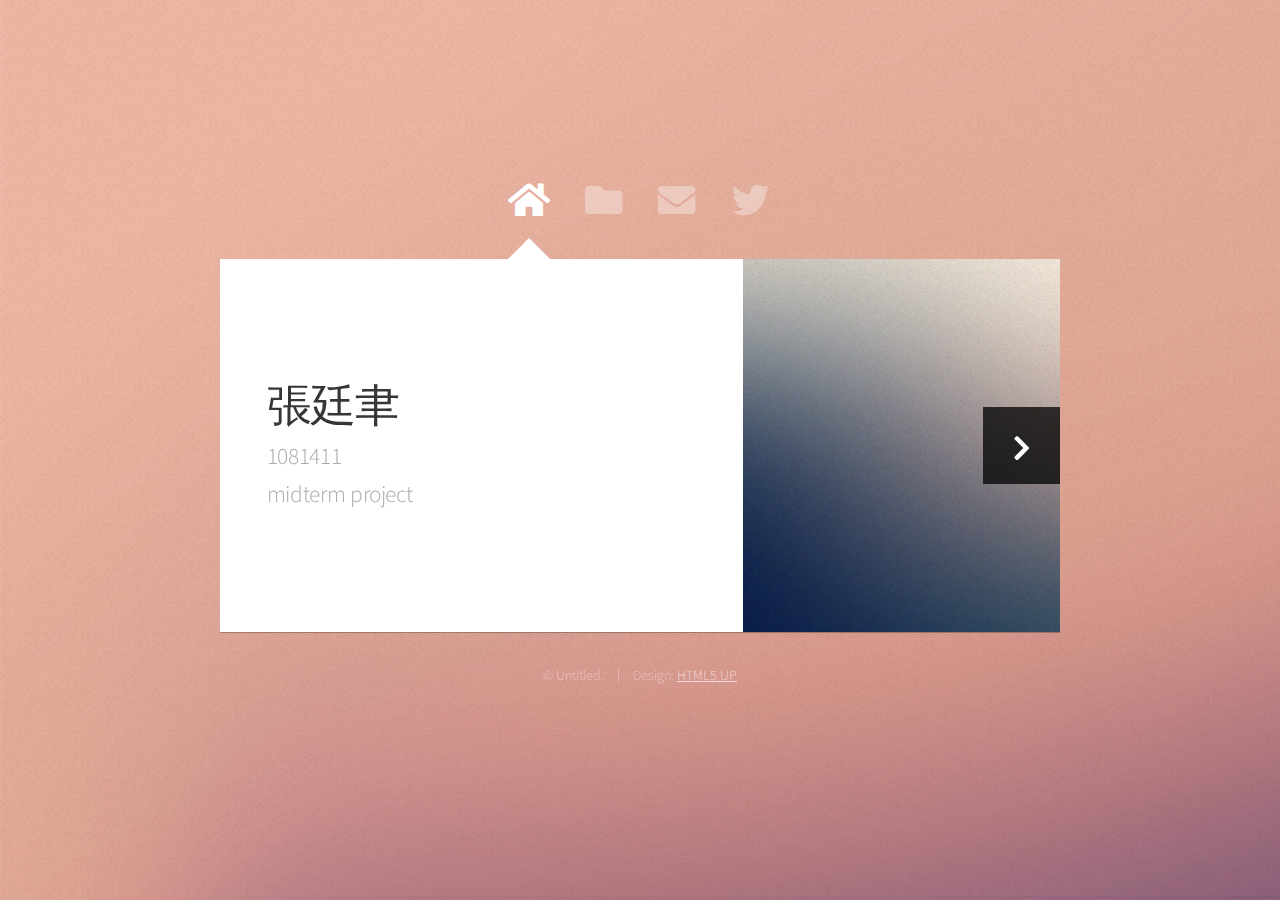
<file: index.html>
<!DOCTYPE HTML>
<html>
	<head>
		<title>Web Fundamentals Workshop</title>
		<meta charset="utf-8" />
		<meta name="viewport" content="width=device-width, initial-scale=1, user-scalable=no" />
		<link rel="stylesheet" href="assets/css/main.css" />
		<noscript><link rel="stylesheet" href="assets/css/noscript.css" /></noscript>
	</head>
	<body class="is-preload">

		<!-- Wrapper-->
			<div id="wrapper">

				<!-- Nav -->
					<nav id="nav">
						<a href="#" class="icon solid fa-home"><span>Home</span></a>
						<a href="#work" class="icon solid fa-folder"><span>Work</span></a>
						<a href="#contact" class="icon solid fa-envelope"><span>Contact</span></a>
						<a href="https://twitter.com/ajlkn" class="icon brands fa-twitter"><span>Twitter</span></a>
					</nav>

				<!-- Main -->
					<div id="main">

						<!-- Me -->
							<article id="home" class="panel intro">
								<header>
									<h1>張廷聿</h1>
									<p>1081411</p>
									<p>midterm project</p>
								</header>
								<a href="#work" class="jumplink pic">
									<span class="arrow icon solid fa-chevron-right"><span>See my work</span></span>
									<img src="images/me.jpg" alt="" />
								</a>
							</article>

						<!-- Work -->
							<article id="work" class="panel">
								<header>
									<h2>Work</h2>
								</header>
								<p>
									Phasellus enim sapien, blandit ullamcorper elementum eu, condimentum eu elit.
									Vestibulum ante ipsum primis in faucibus orci luctus et ultrices posuere cubilia
									luctus elit eget interdum.
								</p>
								<section>
									<div class="row">
										<div class="col-4 col-6-medium col-12-small">
											<a target="_blank" href="website_0307_1/index.html" class="image fit"><img src="images/pic01.jpg" alt=""></a>
										</div>
										<div class="col-4 col-6-medium col-12-small">
											<a target="_blank" href="website_0307_2/website_0307_2/index.html" class="image fit"><img src="images/pic02.jpg" alt=""></a>
										</div>
										<div class="col-4 col-6-medium col-12-small">
											<a target="_blank" href="website_0314_lab3/index.html" class="image fit"><img src="images/pic03.jpg" alt=""></a>
										</div>
										<div class="col-4 col-6-medium col-12-small">
											<a target="_blank" href="web_lab4/web_lab4/index.html" class="image fit"><img src="images/pic04.jpg" alt=""></a>
										</div>
										<div class="col-4 col-6-medium col-12-small">
											<a target="_blank" href="web_lab5/web_lab5/index.html" class="image fit"><img src="images/pic05.jpg" alt=""></a>
										</div>
										<div class="col-4 col-6-medium col-12-small">
											<a href="#" class="image fit"><img src="images/pic06.jpg" alt=""></a>
										</div>
										<div class="col-4 col-6-medium col-12-small">
											<a href="#" class="image fit"><img src="images/pic07.jpg" alt=""></a>
										</div>
										<div class="col-4 col-6-medium col-12-small">
											<a href="#" class="image fit"><img src="images/pic08.jpg" alt=""></a>
										</div>
										<div class="col-4 col-6-medium col-12-small">
											<a href="#" class="image fit"><img src="images/pic09.jpg" alt=""></a>
										</div>
										<div class="col-4 col-6-medium col-12-small">
											<a href="#" class="image fit"><img src="images/pic10.jpg" alt=""></a>
										</div>
										<div class="col-4 col-6-medium col-12-small">
											<a href="#" class="image fit"><img src="images/pic11.jpg" alt=""></a>
										</div>
										<div class="col-4 col-6-medium col-12-small">
											<a href="#" class="image fit"><img src="images/pic12.jpg" alt=""></a>
										</div>
									</div>
								</section>
							</article>

						<!-- Contact -->
							<article id="contact" class="panel">
								<header>
									<h2>Contact Me</h2>
								</header>
								<form action="#" method="post">
									<div>
										<div class="row">
											<div class="col-6 col-12-medium">
												<input type="text" name="name" placeholder="Name" />
											</div>
											<div class="col-6 col-12-medium">
												<input type="text" name="email" placeholder="Email" />
											</div>
											<div class="col-12">
												<input type="text" name="subject" placeholder="Subject" />
											</div>
											<div class="col-12">
												<textarea name="message" placeholder="Message" rows="6"></textarea>
											</div>
											<div class="col-12">
												<input type="submit" value="Send Message" />
											</div>
										</div>
									</div>
								</form>
							</article>

					</div>

				<!-- Footer -->
					<div id="footer">
						<ul class="copyright">
							<li>&copy; Untitled.</li><li>Design: <a href="http://html5up.net">HTML5 UP</a></li>
						</ul>
					</div>

			</div>

		<!-- Scripts -->
			<script src="assets/js/jquery.min.js"></script>
			<script src="assets/js/browser.min.js"></script>
			<script src="assets/js/breakpoints.min.js"></script>
			<script src="assets/js/util.js"></script>
			<script src="assets/js/main.js"></script>

	</body>
</html>
</file>
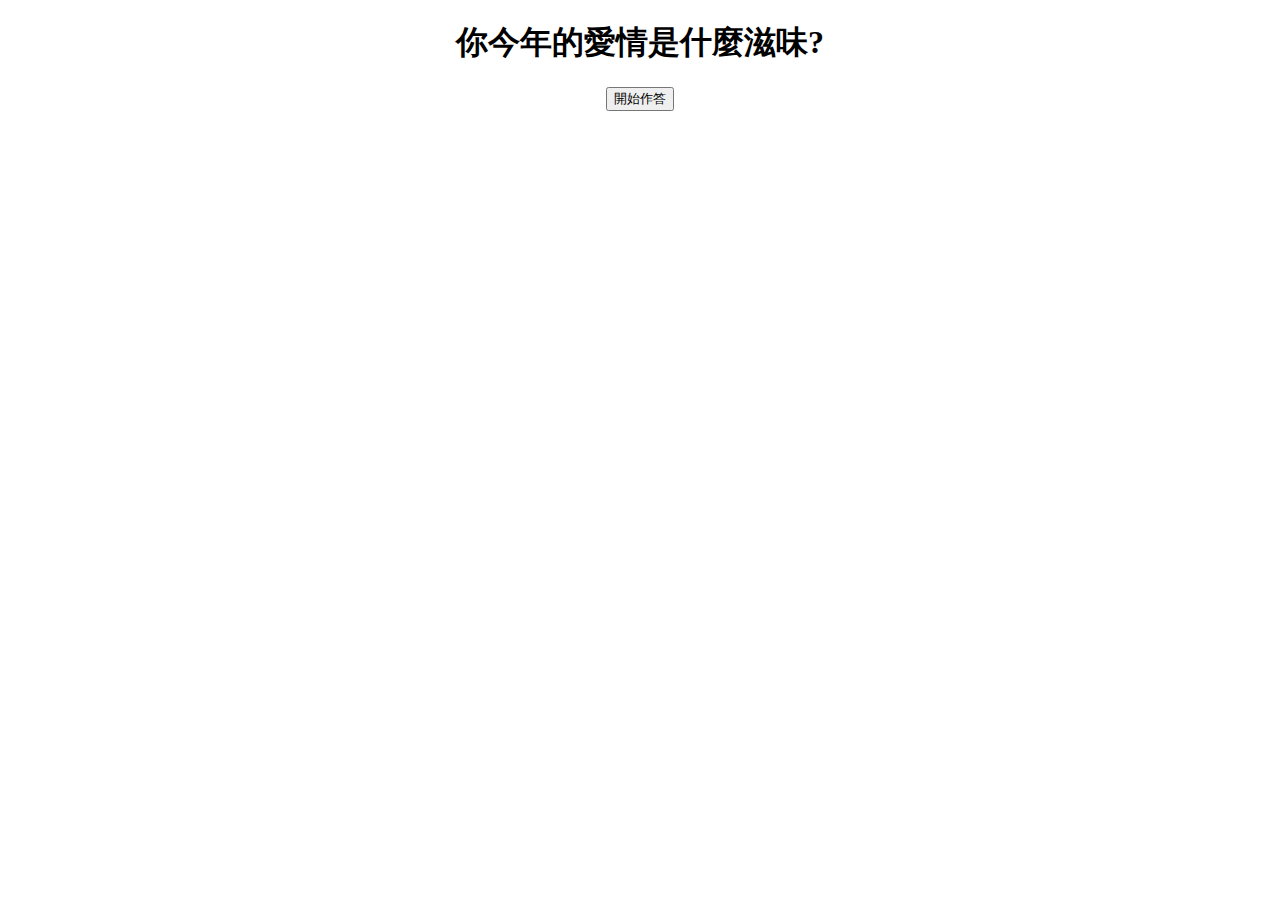
<file: website_0314_lab3/index.html>
<!DOCTYPE html>
<html>
    <head>
        <meta charset="utf-8">
        <title>MindQuiz</title>
        <link rel="stylesheet" href="style.css"> 
    </head><body>
        <h1>你今年的愛情是什麼滋味?</h1>
        <div>
            <h2 id="question"></h2>
            <div id="options"></div>
        </div>
        <input id="startButton"type="button"value="開始作答">
        <script src="https://code.jquery.com/jquery-3.6.0.min.js"></script>
        <script src="data.js"></script>
        <script src="main.js"></script>
    </body>
</html>
</file>
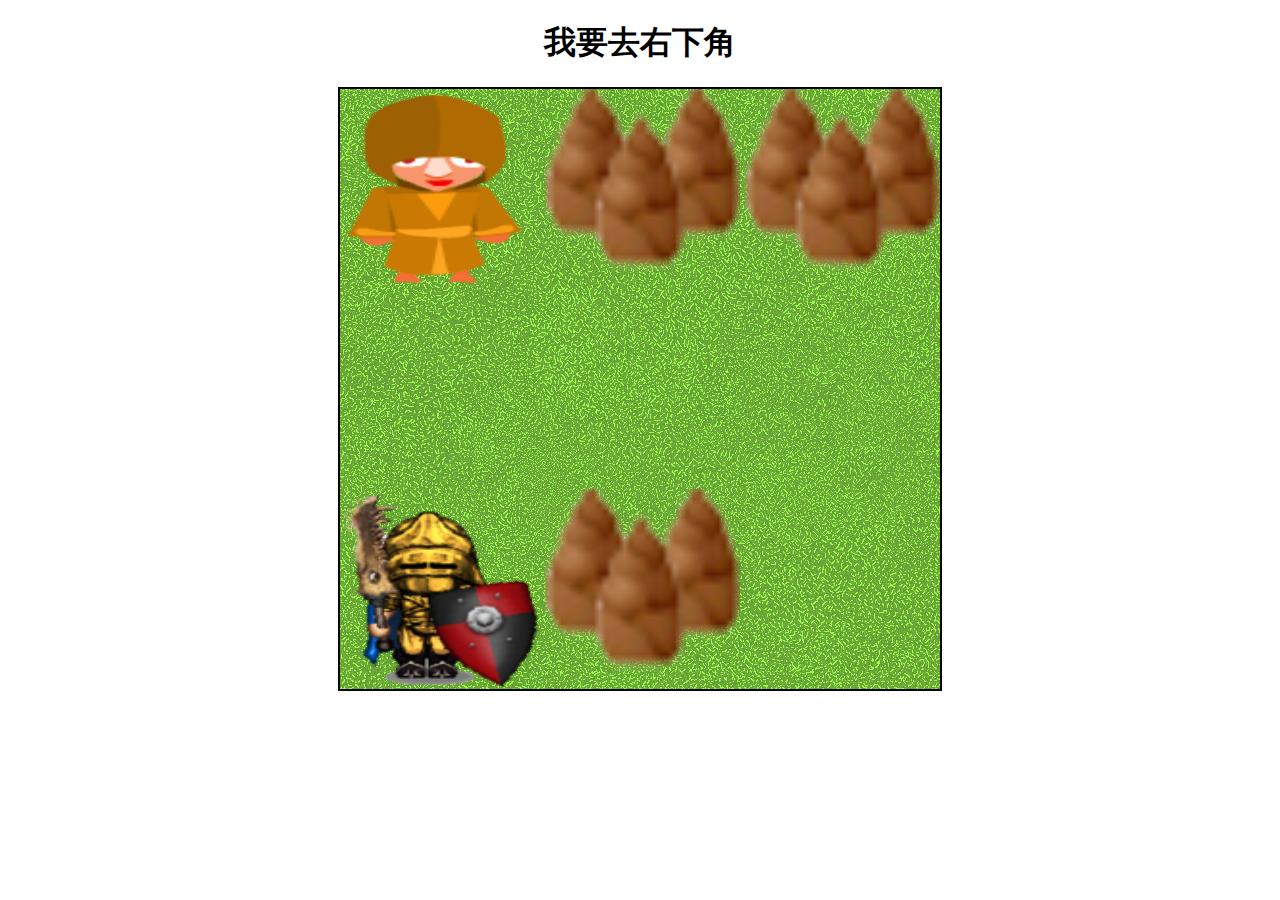
<file: web_lab4/web_lab4/index.html>
<!DOCTYPE html>
<html>
    <head>
        <meta charset="utf-8">
        <title>SimpleRPG</title>
        <link rel="stylesheet"href="style.css">
    </head>
    <body>
        <h1>我要去右下角</h1>
        <div><canvas id="myCanvas" width="600" height="600"></canvas>
            <p id="talkBox"></p>
        </div>
        <script src="https://code.jquery.com/jquery-3.6.0.min.js"></script>
        <script src="main.js"></script>
    </body>
</html>
</file>
<file: assets/css/noscript.css>
/* Wrapper */

	#wrapper {
		opacity: 1 !important;
	}

/* Nav */

	#nav a {
		opacity: 1.0;
	}

		#nav a:before, #nav a:after {
			display: none;
		}

		#nav a span {
			top: 0;
			opacity: 1.0;
		}

			#nav a span:after {
				display: none;
			}

/* Main */

	#main {
		background: none;
		box-shadow: none;
	}

		#main > .panel {
			background: #ffffff;
			margin-bottom: 2em;
		}

			#main > .panel:last-child {
				margin-bottom: 0;
			}
</file>
<file: website_0314_lab3/style.css>
body{
    text-align:center;
}
</file>
<file: web_lab4/web_lab4/style.css>
body{
    text-align:center;
}
canvas{
    border:2px solid black;
    background-image: url(images/grasses68.gif);
}
#talkBox{
    height:20px;
    color:brown;
    font-size:26px;
    font-weight:bold;
}
</file>
<file: assets/css/main.css>
@import url("https://fonts.googleapis.com/css?family=Source+Sans+Pro:300,400,300italic,400italic");
@import url("fontawesome-all.min.css");

html, body, div, span, applet, object,
iframe, h1, h2, h3, h4, h5, h6, p, blockquote,
pre, a, abbr, acronym, address, big, cite,
code, del, dfn, em, img, ins, kbd, q, s, samp,
small, strike, strong, sub, sup, tt, var, b,
u, i, center, dl, dt, dd, ol, ul, li, fieldset,
form, label, legend, table, caption, tbody,
tfoot, thead, tr, th, td, article, aside,
canvas, details, embed, figure, figcaption,
footer, header, hgroup, menu, nav, output, ruby,
section, summary, time, mark, audio, video {
	margin: 0;
	padding: 0;
	border: 0;
	font-size: 100%;
	font: inherit;
	vertical-align: baseline;}

article, aside, details, figcaption, figure,
footer, header, hgroup, menu, nav, section {
	display: block;}

body {
	line-height: 1;
}

ol, ul {
	list-style: none;
}

blockquote, q {
	quotes: none;
}

	blockquote:before, blockquote:after, q:before, q:after {
		content: '';
		content: none;
	}

table {
	border-collapse: collapse;
	border-spacing: 0;
}

body {
	-webkit-text-size-adjust: none;
}

mark {
	background-color: transparent;
	color: inherit;
}

input::-moz-focus-inner {
	border: 0;
	padding: 0;
}

input, select, textarea {
	-moz-appearance: none;
	-webkit-appearance: none;
	-ms-appearance: none;
	appearance: none;
}

/* Row */

	.row {
		display: flex;
		flex-wrap: wrap;
		box-sizing: border-box;
		align-items: stretch;
	}

		.row > * {
			box-sizing: border-box;
		}

		.row.gtr-uniform > * > :last-child {
			margin-bottom: 0;
		}

		.row.aln-left {
			justify-content: flex-start;
		}

		.row.aln-center {
			justify-content: center;
		}

		.row.aln-right {
			justify-content: flex-end;
		}

		.row.aln-top {
			align-items: flex-start;
		}

		.row.aln-middle {
			align-items: center;
		}

		.row.aln-bottom {
			align-items: flex-end;
		}

		.row > .imp {
			order: -1;
		}

		.row > .col-1 {
			width: 8.33333%;
		}

		.row > .off-1 {
			margin-left: 8.33333%;
		}

		.row > .col-2 {
			width: 16.66667%;
		}

		.row > .off-2 {
			margin-left: 16.66667%;
		}

		.row > .col-3 {
			width: 25%;
		}

		.row > .off-3 {
			margin-left: 25%;
		}

		.row > .col-4 {
			width: 33.33333%;
		}

		.row > .off-4 {
			margin-left: 33.33333%;
		}

		.row > .col-5 {
			width: 41.66667%;
		}

		.row > .off-5 {
			margin-left: 41.66667%;
		}

		.row > .col-6 {
			width: 50%;
		}

		.row > .off-6 {
			margin-left: 50%;
		}

		.row > .col-7 {
			width: 58.33333%;
		}

		.row > .off-7 {
			margin-left: 58.33333%;
		}

		.row > .col-8 {
			width: 66.66667%;
		}

		.row > .off-8 {
			margin-left: 66.66667%;
		}

		.row > .col-9 {
			width: 75%;
		}

		.row > .off-9 {
			margin-left: 75%;
		}

		.row > .col-10 {
			width: 83.33333%;
		}

		.row > .off-10 {
			margin-left: 83.33333%;
		}

		.row > .col-11 {
			width: 91.66667%;
		}

		.row > .off-11 {
			margin-left: 91.66667%;
		}

		.row > .col-12 {
			width: 100%;
		}

		.row > .off-12 {
			margin-left: 100%;
		}

		.row.gtr-0 {
			margin-top: 0em;
			margin-left: 0em;
		}

			.row.gtr-0 > * {
				padding: 0em 0 0 0em;
			}

			.row.gtr-0.gtr-uniform {
				margin-top: 0em;
			}

				.row.gtr-0.gtr-uniform > * {
					padding-top: 0em;
				}

		.row.gtr-25 {
			margin-top: -0.3125em;
			margin-left: -0.3125em;
		}

			.row.gtr-25 > * {
				padding: 0.3125em 0 0 0.3125em;
			}

			.row.gtr-25.gtr-uniform {
				margin-top: -0.3125em;
			}

				.row.gtr-25.gtr-uniform > * {
					padding-top: 0.3125em;
				}

		.row.gtr-50 {
			margin-top: -0.625em;
			margin-left: -0.625em;
		}

			.row.gtr-50 > * {
				padding: 0.625em 0 0 0.625em;
			}

			.row.gtr-50.gtr-uniform {
				margin-top: -0.625em;
			}

				.row.gtr-50.gtr-uniform > * {
					padding-top: 0.625em;
				}

		.row {
			margin-top: -1.25em;
			margin-left: -1.25em;
		}

			.row > * {
				padding: 1.25em 0 0 1.25em;
			}

			.row.gtr-uniform {
				margin-top: -1.25em;
			}

				.row.gtr-uniform > * {
					padding-top: 1.25em;
				}

		.row.gtr-150 {
			margin-top: -1.875em;
			margin-left: -1.875em;
		}

			.row.gtr-150 > * {
				padding: 1.875em 0 0 1.875em;
			}

			.row.gtr-150.gtr-uniform {
				margin-top: -1.875em;
			}

				.row.gtr-150.gtr-uniform > * {
					padding-top: 1.875em;
				}

		.row.gtr-200 {
			margin-top: -2.5em;
			margin-left: -2.5em;
		}

			.row.gtr-200 > * {
				padding: 2.5em 0 0 2.5em;
			}

			.row.gtr-200.gtr-uniform {
				margin-top: -2.5em;
			}

				.row.gtr-200.gtr-uniform > * {
					padding-top: 2.5em;
				}

		@media screen and (max-width: 1680px) {

			.row {
				display: flex;
				flex-wrap: wrap;
				box-sizing: border-box;
				align-items: stretch;
			}

				.row > * {
					box-sizing: border-box;
				}

				.row.gtr-uniform > * > :last-child {
					margin-bottom: 0;
				}

				.row.aln-left {
					justify-content: flex-start;
				}

				.row.aln-center {
					justify-content: center;
				}

				.row.aln-right {
					justify-content: flex-end;
				}

				.row.aln-top {
					align-items: flex-start;
				}

				.row.aln-middle {
					align-items: center;
				}

				.row.aln-bottom {
					align-items: flex-end;
				}

				.row > .imp-xlarge {
					order: -1;
				}

				.row > .col-1-xlarge {
					width: 8.33333%;
				}

				.row > .off-1-xlarge {
					margin-left: 8.33333%;
				}

				.row > .col-2-xlarge {
					width: 16.66667%;
				}

				.row > .off-2-xlarge {
					margin-left: 16.66667%;
				}

				.row > .col-3-xlarge {
					width: 25%;
				}

				.row > .off-3-xlarge {
					margin-left: 25%;
				}

				.row > .col-4-xlarge {
					width: 33.33333%;
				}

				.row > .off-4-xlarge {
					margin-left: 33.33333%;
				}

				.row > .col-5-xlarge {
					width: 41.66667%;
				}

				.row > .off-5-xlarge {
					margin-left: 41.66667%;
				}

				.row > .col-6-xlarge {
					width: 50%;
				}

				.row > .off-6-xlarge {
					margin-left: 50%;
				}

				.row > .col-7-xlarge {
					width: 58.33333%;
				}

				.row > .off-7-xlarge {
					margin-left: 58.33333%;
				}

				.row > .col-8-xlarge {
					width: 66.66667%;
				}

				.row > .off-8-xlarge {
					margin-left: 66.66667%;
				}

				.row > .col-9-xlarge {
					width: 75%;
				}

				.row > .off-9-xlarge {
					margin-left: 75%;
				}

				.row > .col-10-xlarge {
					width: 83.33333%;
				}

				.row > .off-10-xlarge {
					margin-left: 83.33333%;
				}

				.row > .col-11-xlarge {
					width: 91.66667%;
				}

				.row > .off-11-xlarge {
					margin-left: 91.66667%;
				}

				.row > .col-12-xlarge {
					width: 100%;
				}

				.row > .off-12-xlarge {
					margin-left: 100%;
				}

				.row.gtr-0 {
					margin-top: 0em;
					margin-left: 0em;
				}

					.row.gtr-0 > * {
						padding: 0em 0 0 0em;
					}

					.row.gtr-0.gtr-uniform {
						margin-top: 0em;
					}

						.row.gtr-0.gtr-uniform > * {
							padding-top: 0em;
						}

				.row.gtr-25 {
					margin-top: -0.3125em;
					margin-left: -0.3125em;
				}

					.row.gtr-25 > * {
						padding: 0.3125em 0 0 0.3125em;
					}

					.row.gtr-25.gtr-uniform {
						margin-top: -0.3125em;
					}

						.row.gtr-25.gtr-uniform > * {
							padding-top: 0.3125em;
						}

				.row.gtr-50 {
					margin-top: -0.625em;
					margin-left: -0.625em;
				}

					.row.gtr-50 > * {
						padding: 0.625em 0 0 0.625em;
					}

					.row.gtr-50.gtr-uniform {
						margin-top: -0.625em;
					}

						.row.gtr-50.gtr-uniform > * {
							padding-top: 0.625em;
						}

				.row {
					margin-top: -1.25em;
					margin-left: -1.25em;
				}

					.row > * {
						padding: 1.25em 0 0 1.25em;
					}

					.row.gtr-uniform {
						margin-top: -1.25em;
					}

						.row.gtr-uniform > * {
							padding-top: 1.25em;
						}

				.row.gtr-150 {
					margin-top: -1.875em;
					margin-left: -1.875em;
				}

					.row.gtr-150 > * {
						padding: 1.875em 0 0 1.875em;
					}

					.row.gtr-150.gtr-uniform {
						margin-top: -1.875em;
					}

						.row.gtr-150.gtr-uniform > * {
							padding-top: 1.875em;
						}

				.row.gtr-200 {
					margin-top: -2.5em;
					margin-left: -2.5em;
				}

					.row.gtr-200 > * {
						padding: 2.5em 0 0 2.5em;
					}

					.row.gtr-200.gtr-uniform {
						margin-top: -2.5em;
					}

						.row.gtr-200.gtr-uniform > * {
							padding-top: 2.5em;
						}

		}

		@media screen and (max-width: 1280px) {

			.row {
				display: flex;
				flex-wrap: wrap;
				box-sizing: border-box;
				align-items: stretch;
			}

				.row > * {
					box-sizing: border-box;
				}

				.row.gtr-uniform > * > :last-child {
					margin-bottom: 0;
				}

				.row.aln-left {
					justify-content: flex-start;
				}

				.row.aln-center {
					justify-content: center;
				}

				.row.aln-right {
					justify-content: flex-end;
				}

				.row.aln-top {
					align-items: flex-start;
				}

				.row.aln-middle {
					align-items: center;
				}

				.row.aln-bottom {
					align-items: flex-end;
				}

				.row > .imp-large {
					order: -1;
				}

				.row > .col-1-large {
					width: 8.33333%;
				}

				.row > .off-1-large {
					margin-left: 8.33333%;
				}

				.row > .col-2-large {
					width: 16.66667%;
				}

				.row > .off-2-large {
					margin-left: 16.66667%;
				}

				.row > .col-3-large {
					width: 25%;
				}

				.row > .off-3-large {
					margin-left: 25%;
				}

				.row > .col-4-large {
					width: 33.33333%;
				}

				.row > .off-4-large {
					margin-left: 33.33333%;
				}

				.row > .col-5-large {
					width: 41.66667%;
				}

				.row > .off-5-large {
					margin-left: 41.66667%;
				}

				.row > .col-6-large {
					width: 50%;
				}

				.row > .off-6-large {
					margin-left: 50%;
				}

				.row > .col-7-large {
					width: 58.33333%;
				}

				.row > .off-7-large {
					margin-left: 58.33333%;
				}

				.row > .col-8-large {
					width: 66.66667%;
				}

				.row > .off-8-large {
					margin-left: 66.66667%;
				}

				.row > .col-9-large {
					width: 75%;
				}

				.row > .off-9-large {
					margin-left: 75%;
				}

				.row > .col-10-large {
					width: 83.33333%;
				}

				.row > .off-10-large {
					margin-left: 83.33333%;
				}

				.row > .col-11-large {
					width: 91.66667%;
				}

				.row > .off-11-large {
					margin-left: 91.66667%;
				}

				.row > .col-12-large {
					width: 100%;
				}

				.row > .off-12-large {
					margin-left: 100%;
				}

				.row.gtr-0 {
					margin-top: 0em;
					margin-left: 0em;
				}

					.row.gtr-0 > * {
						padding: 0em 0 0 0em;
					}

					.row.gtr-0.gtr-uniform {
						margin-top: 0em;
					}

						.row.gtr-0.gtr-uniform > * {
							padding-top: 0em;
						}

				.row.gtr-25 {
					margin-top: -0.3125em;
					margin-left: -0.3125em;
				}

					.row.gtr-25 > * {
						padding: 0.3125em 0 0 0.3125em;
					}

					.row.gtr-25.gtr-uniform {
						margin-top: -0.3125em;
					}

						.row.gtr-25.gtr-uniform > * {
							padding-top: 0.3125em;
						}

				.row.gtr-50 {
					margin-top: -0.625em;
					margin-left: -0.625em;
				}

					.row.gtr-50 > * {
						padding: 0.625em 0 0 0.625em;
					}

					.row.gtr-50.gtr-uniform {
						margin-top: -0.625em;
					}

						.row.gtr-50.gtr-uniform > * {
							padding-top: 0.625em;
						}

				.row {
					margin-top: -1.25em;
					margin-left: -1.25em;
				}

					.row > * {
						padding: 1.25em 0 0 1.25em;
					}

					.row.gtr-uniform {
						margin-top: -1.25em;
					}

						.row.gtr-uniform > * {
							padding-top: 1.25em;
						}

				.row.gtr-150 {
					margin-top: -1.875em;
					margin-left: -1.875em;
				}

					.row.gtr-150 > * {
						padding: 1.875em 0 0 1.875em;
					}

					.row.gtr-150.gtr-uniform {
						margin-top: -1.875em;
					}

						.row.gtr-150.gtr-uniform > * {
							padding-top: 1.875em;
						}

				.row.gtr-200 {
					margin-top: -2.5em;
					margin-left: -2.5em;
				}

					.row.gtr-200 > * {
						padding: 2.5em 0 0 2.5em;
					}

					.row.gtr-200.gtr-uniform {
						margin-top: -2.5em;
					}

						.row.gtr-200.gtr-uniform > * {
							padding-top: 2.5em;
						}

		}

		@media screen and (max-width: 980px) {

			.row {
				display: flex;
				flex-wrap: wrap;
				box-sizing: border-box;
				align-items: stretch;
			}

				.row > * {
					box-sizing: border-box;
				}

				.row.gtr-uniform > * > :last-child {
					margin-bottom: 0;
				}

				.row.aln-left {
					justify-content: flex-start;
				}

				.row.aln-center {
					justify-content: center;
				}

				.row.aln-right {
					justify-content: flex-end;
				}

				.row.aln-top {
					align-items: flex-start;
				}

				.row.aln-middle {
					align-items: center;
				}

				.row.aln-bottom {
					align-items: flex-end;
				}

				.row > .imp-medium {
					order: -1;
				}

				.row > .col-1-medium {
					width: 8.33333%;
				}

				.row > .off-1-medium {
					margin-left: 8.33333%;
				}

				.row > .col-2-medium {
					width: 16.66667%;
				}

				.row > .off-2-medium {
					margin-left: 16.66667%;
				}

				.row > .col-3-medium {
					width: 25%;
				}

				.row > .off-3-medium {
					margin-left: 25%;
				}

				.row > .col-4-medium {
					width: 33.33333%;
				}

				.row > .off-4-medium {
					margin-left: 33.33333%;
				}

				.row > .col-5-medium {
					width: 41.66667%;
				}

				.row > .off-5-medium {
					margin-left: 41.66667%;
				}

				.row > .col-6-medium {
					width: 50%;
				}

				.row > .off-6-medium {
					margin-left: 50%;
				}

				.row > .col-7-medium {
					width: 58.33333%;
				}

				.row > .off-7-medium {
					margin-left: 58.33333%;
				}

				.row > .col-8-medium {
					width: 66.66667%;
				}

				.row > .off-8-medium {
					margin-left: 66.66667%;
				}

				.row > .col-9-medium {
					width: 75%;
				}

				.row > .off-9-medium {
					margin-left: 75%;
				}

				.row > .col-10-medium {
					width: 83.33333%;
				}

				.row > .off-10-medium {
					margin-left: 83.33333%;
				}

				.row > .col-11-medium {
					width: 91.66667%;
				}

				.row > .off-11-medium {
					margin-left: 91.66667%;
				}

				.row > .col-12-medium {
					width: 100%;
				}

				.row > .off-12-medium {
					margin-left: 100%;
				}

				.row.gtr-0 {
					margin-top: 0em;
					margin-left: 0em;
				}

					.row.gtr-0 > * {
						padding: 0em 0 0 0em;
					}

					.row.gtr-0.gtr-uniform {
						margin-top: 0em;
					}

						.row.gtr-0.gtr-uniform > * {
							padding-top: 0em;
						}

				.row.gtr-25 {
					margin-top: -0.3125em;
					margin-left: -0.3125em;
				}

					.row.gtr-25 > * {
						padding: 0.3125em 0 0 0.3125em;
					}

					.row.gtr-25.gtr-uniform {
						margin-top: -0.3125em;
					}

						.row.gtr-25.gtr-uniform > * {
							padding-top: 0.3125em;
						}

				.row.gtr-50 {
					margin-top: -0.625em;
					margin-left: -0.625em;
				}

					.row.gtr-50 > * {
						padding: 0.625em 0 0 0.625em;
					}

					.row.gtr-50.gtr-uniform {
						margin-top: -0.625em;
					}

						.row.gtr-50.gtr-uniform > * {
							padding-top: 0.625em;
						}

				.row {
					margin-top: -1.25em;
					margin-left: -1.25em;
				}

					.row > * {
						padding: 1.25em 0 0 1.25em;
					}

					.row.gtr-uniform {
						margin-top: -1.25em;
					}

						.row.gtr-uniform > * {
							padding-top: 1.25em;
						}

				.row.gtr-150 {
					margin-top: -1.875em;
					margin-left: -1.875em;
				}

					.row.gtr-150 > * {
						padding: 1.875em 0 0 1.875em;
					}

					.row.gtr-150.gtr-uniform {
						margin-top: -1.875em;
					}

						.row.gtr-150.gtr-uniform > * {
							padding-top: 1.875em;
						}

				.row.gtr-200 {
					margin-top: -2.5em;
					margin-left: -2.5em;
				}

					.row.gtr-200 > * {
						padding: 2.5em 0 0 2.5em;
					}

					.row.gtr-200.gtr-uniform {
						margin-top: -2.5em;
					}

						.row.gtr-200.gtr-uniform > * {
							padding-top: 2.5em;
						}

		}

		@media screen and (max-width: 736px) {

			.row {
				display: flex;
				flex-wrap: wrap;
				box-sizing: border-box;
				align-items: stretch;
			}

				.row > * {
					box-sizing: border-box;
				}

				.row.gtr-uniform > * > :last-child {
					margin-bottom: 0;
				}

				.row.aln-left {
					justify-content: flex-start;
				}

				.row.aln-center {
					justify-content: center;
				}

				.row.aln-right {
					justify-content: flex-end;
				}

				.row.aln-top {
					align-items: flex-start;
				}

				.row.aln-middle {
					align-items: center;
				}

				.row.aln-bottom {
					align-items: flex-end;
				}

				.row > .imp-small {
					order: -1;
				}

				.row > .col-1-small {
					width: 8.33333%;
				}

				.row > .off-1-small {
					margin-left: 8.33333%;
				}

				.row > .col-2-small {
					width: 16.66667%;
				}

				.row > .off-2-small {
					margin-left: 16.66667%;
				}

				.row > .col-3-small {
					width: 25%;
				}

				.row > .off-3-small {
					margin-left: 25%;
				}

				.row > .col-4-small {
					width: 33.33333%;
				}

				.row > .off-4-small {
					margin-left: 33.33333%;
				}

				.row > .col-5-small {
					width: 41.66667%;
				}

				.row > .off-5-small {
					margin-left: 41.66667%;
				}

				.row > .col-6-small {
					width: 50%;
				}

				.row > .off-6-small {
					margin-left: 50%;
				}

				.row > .col-7-small {
					width: 58.33333%;
				}

				.row > .off-7-small {
					margin-left: 58.33333%;
				}

				.row > .col-8-small {
					width: 66.66667%;
				}

				.row > .off-8-small {
					margin-left: 66.66667%;
				}

				.row > .col-9-small {
					width: 75%;
				}

				.row > .off-9-small {
					margin-left: 75%;
				}

				.row > .col-10-small {
					width: 83.33333%;
				}

				.row > .off-10-small {
					margin-left: 83.33333%;
				}

				.row > .col-11-small {
					width: 91.66667%;
				}

				.row > .off-11-small {
					margin-left: 91.66667%;
				}

				.row > .col-12-small {
					width: 100%;
				}

				.row > .off-12-small {
					margin-left: 100%;
				}

				.row.gtr-0 {
					margin-top: 0em;
					margin-left: 0em;
				}

					.row.gtr-0 > * {
						padding: 0em 0 0 0em;
					}

					.row.gtr-0.gtr-uniform {
						margin-top: 0em;
					}

						.row.gtr-0.gtr-uniform > * {
							padding-top: 0em;
						}

				.row.gtr-25 {
					margin-top: -0.3125em;
					margin-left: -0.3125em;
				}

					.row.gtr-25 > * {
						padding: 0.3125em 0 0 0.3125em;
					}

					.row.gtr-25.gtr-uniform {
						margin-top: -0.3125em;
					}

						.row.gtr-25.gtr-uniform > * {
							padding-top: 0.3125em;
						}

				.row.gtr-50 {
					margin-top: -0.625em;
					margin-left: -0.625em;
				}

					.row.gtr-50 > * {
						padding: 0.625em 0 0 0.625em;
					}

					.row.gtr-50.gtr-uniform {
						margin-top: -0.625em;
					}

						.row.gtr-50.gtr-uniform > * {
							padding-top: 0.625em;
						}

				.row {
					margin-top: -1.25em;
					margin-left: -1.25em;
				}

					.row > * {
						padding: 1.25em 0 0 1.25em;
					}

					.row.gtr-uniform {
						margin-top: -1.25em;
					}

						.row.gtr-uniform > * {
							padding-top: 1.25em;
						}

				.row.gtr-150 {
					margin-top: -1.875em;
					margin-left: -1.875em;
				}

					.row.gtr-150 > * {
						padding: 1.875em 0 0 1.875em;
					}

					.row.gtr-150.gtr-uniform {
						margin-top: -1.875em;
					}

						.row.gtr-150.gtr-uniform > * {
							padding-top: 1.875em;
						}

				.row.gtr-200 {
					margin-top: -2.5em;
					margin-left: -2.5em;
				}

					.row.gtr-200 > * {
						padding: 2.5em 0 0 2.5em;
					}

					.row.gtr-200.gtr-uniform {
						margin-top: -2.5em;
					}

						.row.gtr-200.gtr-uniform > * {
							padding-top: 2.5em;
						}

		}

/* Basic */

	html {
		box-sizing: border-box;
	}

	*, *:before, *:after {
		box-sizing: inherit;
	}

	body {
		background-image: url("images/overlay.png"), url("images/bg.jpg");
		background-repeat: repeat, no-repeat;
		background-size: auto, 100% 100%;
		background-attachment: fixed;
		overflow-y: scroll;
	}

		body.is-preload *, body.is-preload *:before, body.is-preload *:after {
			-moz-animation: none !important;
			-webkit-animation: none !important;
			-ms-animation: none !important;
			animation: none !important;
			-moz-transition: none !important;
			-webkit-transition: none !important;
			-ms-transition: none !important;
			transition: none !important;
		}

	body, input, textarea, select {
		font-family: 'Source Sans Pro', sans-serif;
		font-weight: 300;
		color: #777777;
		font-size: 20pt;
		line-height: 1.75em;
	}

		@media screen and (max-width: 1680px) {

			body, input, textarea, select {
				font-size: 15pt;
			}

		}

		@media screen and (max-width: 1280px) {

			body, input, textarea, select {
				font-size: 14pt;
			}

		}

		@media screen and (max-width: 736px) {

			body, input, textarea, select {
				font-size: 12pt;
			}

		}

		@media screen and (max-width: 360px) {

			body, input, textarea, select {
				font-size: 11pt;
			}

		}

	strong, b, h1, h2, h3, h4, h5, h6 {
		font-weight: 400;
		color: #363636;
	}

	h1 {
		font-size: 2.4em;
		letter-spacing: -0.015em;
	}

	h2 {
		font-size: 1.8em;
		letter-spacing: -0.015em;
	}

	h3, h4, h5, h6 {
		font-size: 1.25em;
		letter-spacing: -0.015em;
	}

	@media screen and (max-width: 736px) {

		h1 {
			font-size: 1.75em;
		}

		h2 {
			font-size: 1.375em;
		}

		h3, h4, h5, h6 {
			font-size: 1em;
		}

	}

	blockquote {
		border-left: solid 0.5em #ddd;
		padding: 1em 0 1em 2em;
		font-style: italic;
	}

	em, i {
		font-style: italic;
	}

	hr {
		border: 0;
		border-top: solid 1px #ddd;
		padding: 1.5em 0 0 0;
		margin: 1.75em 0 0 0;
	}

	sub {
		position: relative;
		top: 0.5em;
		font-size: 0.8em;
	}

	sup {
		position: relative;
		top: -0.5em;
		font-size: 0.8em;
	}

	br.clear {
		clear: both;
	}

	p, ul, ol, dl, table, blockquote, form {
		margin-bottom: 2em;
	}

/* Table */

	table {
		width: 100%;
	}

		table.default tbody tr {
			border-bottom: solid 1px #f4f4f4;
		}

		table.default td {
			padding: 0.5em 1em 0.5em 1em;
		}

		table.default th {
			text-align: left;
			font-weight: 400;
			padding: 0.5em 1em 0.5em 1em;
		}

		table.default thead {
			border-bottom: solid 2px #f4f4f4;
		}

/* Form */

	form label {
		display: block;
		font-weight: 400;
		color: #363636;
		margin: 0 0 1em 0;
	}

	form input[type="text"],
	form input[type="email"],
	form input[type="password"],
	form select,
	form textarea {
		-webkit-appearance: none;
		border: 0;
		background: #f4f4f4;
		padding: 0.75em;
		width: 100%;
		-moz-transition: background-color .25s ease-in-out;
		-webkit-transition: background-color .25s ease-in-out;
		-ms-transition: background-color .25s ease-in-out;
		transition: background-color .25s ease-in-out;
	}

		form input[type="text"]:focus,
		form input[type="email"]:focus,
		form input[type="password"]:focus,
		form select:focus,
		form textarea:focus {
			background: #f8f8f8;
		}

	form input[type="text"],
	form input[type="email"],
	form input[type="password"],
	form select {
		line-height: 1.35em;
	}

	form ::-webkit-input-placeholder {
		color: #999;
	}

	form :-moz-placeholder {
		color: #999;
	}

	form ::-moz-placeholder {
		color: #999;
	}

	form :-ms-input-placeholder {
		color: #999;
	}

/* Section/Article */

	section, article {
		margin-bottom: 3em;
	}

		section > :last-child, section:last-child, article > :last-child, article:last-child {
			margin-bottom: 0;
		}

	header {
		margin: 0 0 1.5em 0;
	}

		header > p {
			margin: 0.5em 0 0 0;
			color: #aaa;
		}

		@media screen and (max-width: 736px) {

			header {
				margin: 0 0 1em 0;
			}

		}

/* Image */

	.image {
		display: inline-block;
	}

		.image img {
			display: block;
			width: 100%;
		}

		.image.fit {
			display: block;
			width: 100%;
		}

		.image.featured {
			display: block;
			width: 100%;
			margin: 0 0 2em 0;
		}

		.image.left {
			float: left;
			margin: 0 2em 2em 0;
		}

		.image.centered {
			display: block;
			margin: 0 0 2em 0;
		}

			.image.centered img {
				margin: 0 auto;
				width: auto;
			}

/* Button */

	input[type="button"],
	input[type="submit"],
	input[type="reset"],
	button,
	.button {
		-moz-transition: background-color .25s ease-in-out;
		-webkit-transition: background-color .25s ease-in-out;
		-ms-transition: background-color .25s ease-in-out;
		transition: background-color .25s ease-in-out;
		-webkit-appearance: none;
		display: inline-block;
		background-color: #222222;
		color: #ffffff;
		border: 0;
		cursor: pointer;
		outline: 0;
		padding: 0.7em 1.5em 0.7em 1.5em;
	}

		input[type="button"]:hover,
		input[type="submit"]:hover,
		input[type="reset"]:hover,
		button:hover,
		.button:hover {
			background-color: #333333;
		}

		input[type="button"]:active,
		input[type="submit"]:active,
		input[type="reset"]:active,
		button:active,
		.button:active {
			background-color: #444444;
		}

		input[type="button"].alt,
		input[type="submit"].alt,
		input[type="reset"].alt,
		button.alt,
		.button.alt {
			background-color: #777777;
		}

			input[type="button"].alt:hover,
			input[type="submit"].alt:hover,
			input[type="reset"].alt:hover,
			button.alt:hover,
			.button.alt:hover {
				background-color: #888888;
			}

			input[type="button"].alt:active,
			input[type="submit"].alt:active,
			input[type="reset"].alt:active,
			button.alt:active,
			.button.alt:active {
				background-color: #999999;
			}

		input[type="button"].small,
		input[type="submit"].small,
		input[type="reset"].small,
		button.small,
		.button.small {
			font-size: 0.75em;
		}

		input[type="button"].large,
		input[type="submit"].large,
		input[type="reset"].large,
		button.large,
		.button.large {
			font-size: 1.25em;
			padding: 0.5em 1.25em 0.5em 1.25em;
		}

		input[type="button"].xlarge,
		input[type="submit"].xlarge,
		input[type="reset"].xlarge,
		button.xlarge,
		.button.xlarge {
			font-size: 1.5em;
			padding: 0.5em 1.25em 0.5em 1.25em;
		}

		@media screen and (max-width: 736px) {

			input[type="button"],
			input[type="submit"],
			input[type="reset"],
			button,
			.button {
				width: 100%;
			}

		}

/* List */

	ul {
		list-style: disc;
		padding-left: 1em;
	}

		ul li {
			padding-left: 0.5em;
		}

	ol {
		list-style: decimal;
		padding-left: 1.25em;
	}

		ol li {
			padding-left: 0.25em;
		}

/* Actions */

	ul.actions {
		list-style: none;
		padding-left: 0;
	}

		ul.actions li {
			display: inline-block;
			padding-left: 0;
			margin: 0 0 0 0.5em;
		}

			ul.actions li:first-child {
				margin-left: 0;
			}

		@media screen and (max-width: 736px) {

			ul.actions li {
				display: block;
				margin: 0.75em 0 0 0;
			}

				ul.actions li:first-child {
					margin-top: 0;
				}

		}

/* Icons */

	.icon {
		text-decoration: none;
		position: relative;
		text-decoration: none;
	}

		.icon:before {
			-moz-osx-font-smoothing: grayscale;
			-webkit-font-smoothing: antialiased;
			display: inline-block;
			font-style: normal;
			font-variant: normal;
			text-rendering: auto;
			line-height: 1;
			text-transform: none !important;
			font-family: 'Font Awesome 5 Free';
			font-weight: 400;
		}

		.icon.solid:before {
			font-weight: 900;
		}

		.icon.brands:before {
			font-family: 'Font Awesome 5 Brands';
		}

		.icon:before {
			line-height: inherit;
		}

		.icon > .label {
			display: none;
		}

/* Nav */

	#nav {
		text-align: center;
		height: 4.25em;
		cursor: default;
	}

		#nav a {
			position: relative;
			display: inline-block;
			color: #ffffff;
			width: 1em;
			height: 1em;
			line-height: 0.9em;
			font-size: 2.5em;
			margin: 0 0.25em 0 0.25em;
			opacity: 0.35;
			outline: 0;
			-moz-transition: opacity .25s ease-in-out;
			-webkit-transition: opacity .25s ease-in-out;
			-ms-transition: opacity .25s ease-in-out;
			transition: opacity .25s ease-in-out;
		}

			#nav a.icon:before {
				padding-right: 0;
			}

			#nav a:before {
				font-size: 0.8em;
			}

			#nav a:after {
				content: '';
				display: block;
				position: absolute;
				left: 50%;
				bottom: -0.75em;
				margin-left: -0.5em;
				border-bottom: solid 0em #ffffff;
				border-left: solid 0.5em transparent;
				border-right: solid 0.5em transparent;
				-moz-transition: border-bottom-width .25s ease-in-out;
				-webkit-transition: border-bottom-width .25s ease-in-out;
				-ms-transition: border-bottom-width .25s ease-in-out;
				transition: border-bottom-width .25s ease-in-out;
			}

			#nav a span {
				display: block;
				position: absolute;
				background: #222222;
				color: #ffffff;
				top: -2.75em;
				font-size: 0.3em;
				height: 2.25em;
				line-height: 2.25em;
				left: 50%;
				opacity: 0;
				-moz-transition: opacity .25s ease-in-out;
				-webkit-transition: opacity .25s ease-in-out;
				-ms-transition: opacity .25s ease-in-out;
				transition: opacity .25s ease-in-out;
				width: 5.5em;
				margin-left: -2.75em;
			}

				#nav a span:after {
					content: '';
					display: block;
					position: absolute;
					bottom: -0.4em;
					left: 50%;
					margin-left: -0.6em;
					border-top: solid 0.6em #222222;
					border-left: solid 0.6em transparent;
					border-right: solid 0.6em transparent;
				}

			#nav a:hover {
				opacity: 1.0;
			}

				#nav a:hover span {
					opacity: 1.0;
				}

			#nav a.active {
				opacity: 1.0;
			}

				#nav a.active:after {
					border-bottom-width: 0.5em;
				}

		@media screen and (max-width: 980px) {

			#nav a span {
				display: none;
			}

		}

/* Wrapper */

	#wrapper {
		width: 45em;
		margin: 0 auto;
		min-height: 100vh;
		max-width: 100%;
		padding: 4em 0;
		display: -moz-flex;
		display: -webkit-flex;
		display: -ms-flex;
		display: flex;
		-moz-flex-direction: column;
		-webkit-flex-direction: column;
		-ms-flex-direction: column;
		flex-direction: column;
		-moz-align-items: center;
		-webkit-align-items: center;
		-ms-align-items: center;
		align-items: center;
		-moz-justify-content: center;
		-webkit-justify-content: center;
		-ms-justify-content: center;
		justify-content: center;
		-moz-transition: opacity 1s ease-in-out;
		-webkit-transition: opacity 1s ease-in-out;
		-ms-transition: opacity 1s ease-in-out;
		transition: opacity 1s ease-in-out;
	}

		body.is-preload #wrapper {
			opacity: 0;
		}

		@media screen and (max-width: 1280px) {

			#wrapper {
				padding: 3em 0;
				max-width: calc(100% - 6em);
			}

		}

		@media screen and (max-width: 980px) {

			#wrapper {
				padding: 1.5em 0;
				max-width: calc(100% - 8em);
			}

		}

		@media screen and (max-width: 736px) {

			#wrapper {
				padding: 1em 0;
				max-width: calc(100% - 2em);
			}

		}

		@media screen and (max-width: 360px) {

			#wrapper {
				padding: 1em 0;
				max-width: 100%;
			}

		}

/* Main */

	#main {
		position: relative;
		overflow: hidden;
		width: 100%;
		background: #ffffff;
		box-shadow: 0px 1px 0px 0px rgba(0, 0, 0, 0.25);
		-moz-transition: min-height 0.5s ease-in-out, max-height 0.5s ease-in-out;
		-webkit-transition: min-height 0.5s ease-in-out, max-height 0.5s ease-in-out;
		-ms-transition: min-height 0.5s ease-in-out, max-height 0.5s ease-in-out;
		transition: min-height 0.5s ease-in-out, max-height 0.5s ease-in-out;
	}

		#main > .panel {
			-moz-transition: opacity 0.25s ease-in-out;
			-webkit-transition: opacity 0.25s ease-in-out;
			-ms-transition: opacity 0.25s ease-in-out;
			transition: opacity 0.25s ease-in-out;
			margin-bottom: 0;
			position: relative;
			padding: 3.5em 2.5em 2.5em 2.5em;
			width: 100%;
		}

			#main > .panel.inactive {
				opacity: 0;
			}

			@media screen and (max-width: 736px) {

				#main > .panel {
					padding: 2em 1.5em 1.5em 1.5em;
				}

			}

			#main > .panel.intro {
				padding: 0;
				height: 20em;
				display: -moz-flex;
				display: -webkit-flex;
				display: -ms-flex;
				display: flex;
				-moz-flex-direction: row;
				-webkit-flex-direction: row;
				-ms-flex-direction: row;
				flex-direction: row;
				-moz-align-items: center;
				-webkit-align-items: center;
				-ms-align-items: center;
				align-items: center;
			}

				#main > .panel.intro .pic {
					text-decoration: none;
					position: relative;
					-moz-flex-grow: 0;
					-webkit-flex-grow: 0;
					-ms-flex-grow: 0;
					flex-grow: 0;
					-moz-flex-shrink: 0;
					-webkit-flex-shrink: 0;
					-ms-flex-shrink: 0;
					flex-shrink: 0;
					width: 17em;
					height: 100%;
				}

					#main > .panel.intro .pic:before {
						content: '';
						position: absolute;
						top: 0;
						left: 0;
						background: url("images/overlay.png");
						width: 100%;
						height: 100%;
						z-index: 1;
					}

					#main > .panel.intro .pic img {
						position: relative;
						display: block;
						position: absolute;
						top: 0;
						left: 0;
						width: 100%;
						height: 100%;
						-moz-object-fit: cover;
						-webkit-object-fit: cover;
						-ms-object-fit: cover;
						object-fit: cover;
						-moz-object-position: center;
						-webkit-object-position: center;
						-ms-object-position: center;
						object-position: center;
					}

					#main > .panel.intro .pic .arrow {
						display: block;
						position: absolute;
						right: 0;
						top: 50%;
						margin-top: -1.375em;
						width: 2.75em;
						height: 2.75em;
						background: #000;
						background: rgba(0, 0, 0, 0.75);
						color: #ffffff;
						text-align: center;
						line-height: 2.75em;
						font-size: 1.5em;
						z-index: 1;
						-moz-transition: width .15s ease-in-out, padding-right .15s ease-in-out;
						-webkit-transition: width .15s ease-in-out, padding-right .15s ease-in-out;
						-ms-transition: width .15s ease-in-out, padding-right .15s ease-in-out;
						transition: width .15s ease-in-out, padding-right .15s ease-in-out;
					}

						#main > .panel.intro .pic .arrow:before {
							position: relative;
							padding-right: 0;
							top: 0.125em;
						}

						#main > .panel.intro .pic .arrow span {
							display: block;
							text-indent: -9999px;
						}

					#main > .panel.intro .pic:hover .arrow {
						width: 3em;
						padding-right: 0.25em;
					}

				#main > .panel.intro header {
					-moz-flex-grow: 1;
					-webkit-flex-grow: 1;
					-ms-flex-grow: 1;
					flex-grow: 1;
					-moz-flex-shrink: 1;
					-webkit-flex-shrink: 1;
					-ms-flex-shrink: 1;
					flex-shrink: 1;
					padding: 3.5em 2.5em;
					margin-bottom: 0;
					width: 100%;
				}

					#main > .panel.intro header h1 {
						line-height: 1.25em;
						margin-bottom: 0;
					}

					#main > .panel.intro header p {
						letter-spacing: -0.015em;
						font-size: 1.25em;
						margin: 0.25em 0 0 0;
					}

				@media screen and (max-width: 980px) {

					#main > .panel.intro {
						-moz-flex-direction: column;
						-webkit-flex-direction: column;
						-ms-flex-direction: column;
						flex-direction: column;
						height: auto;
					}

						#main > .panel.intro .pic {
							height: 25em;
							width: 100%;
						}

						#main > .panel.intro header {
							padding: 4em;
							text-align: center;
						}

				}

				@media screen and (max-width: 736px) {

					#main > .panel.intro .pic {
						height: 20em;
					}

					#main > .panel.intro header {
						padding: 2.75em 2em 2.5em 2em;
					}

						#main > .panel.intro header p {
							font-size: 1em;
							margin: 0.25em 0 0 0;
						}

				}

/* Footer */

	#footer {
		color: rgba(255, 255, 255, 0.45);
		text-align: center;
		padding: 2em 0 0 0;
		font-size: 0.75em;
	}

		#footer a {
			color: #ddd;
			color: rgba(255, 255, 255, 0.65);
			-moz-transition: color .25s ease-in-out;
			-webkit-transition: color .25s ease-in-out;
			-ms-transition: color .25s ease-in-out;
			transition: color .25s ease-in-out;
		}

			#footer a:hover {
				color: white;
			}

		#footer .copyright {
			list-style: none;
			padding-left: 0;
		}

			#footer .copyright li {
				display: inline-block;
				padding-left: 1em;
				margin-left: 1em;
				border-left: solid 1px rgba(255, 255, 255, 0.25);
				line-height: 1;
			}

				#footer .copyright li:first-child {
					padding-left: 0;
					margin-left: 0;
					border-left: 0;
				}

		@media screen and (max-width: 736px) {

			#footer .copyright li {
				padding-left: 0.5em;
				margin-left: 0.5em;
			}

		}
</file>
